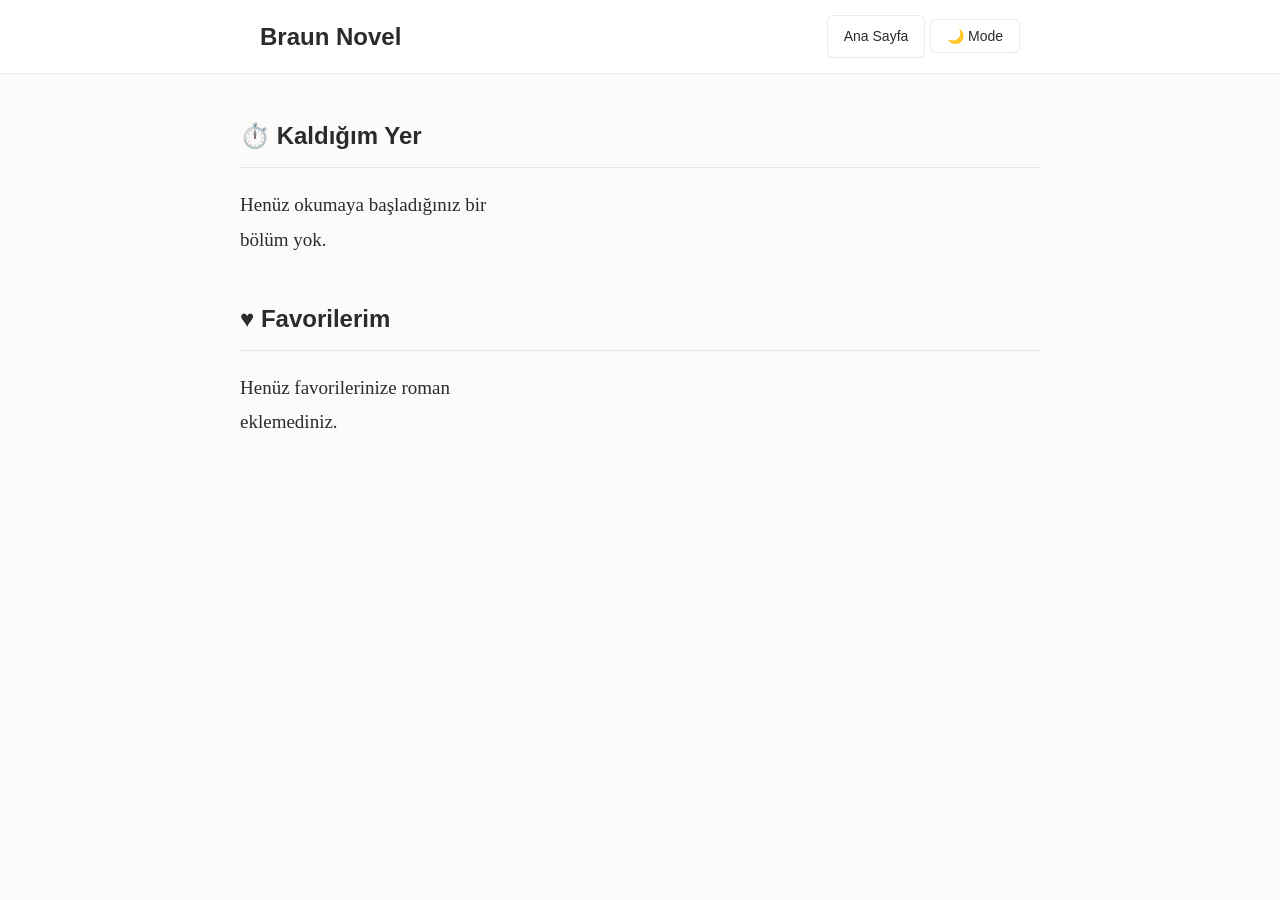
<file: library.html>
<!-- brauns-novel-cms/library.html -->
<!DOCTYPE html>
<html lang="tr">
<head>
  <meta charset="UTF-8">
  <meta name="viewport" content="width=device-width, initial-scale=1.0">
  <title>Kitaplığım | Braun Novel</title>
  <link rel="stylesheet" href="css/style.css">
  <style>
    .library-section { padding: 40px 0; }
    .section-title { margin-bottom: 20px; font-size: 1.5rem; border-bottom: 1px solid var(--border-color); padding-bottom: 10px; }
    
    .grid-list {
      display: grid;
      grid-template-columns: repeat(auto-fill, minmax(200px, 1fr));
      gap: 20px;
      margin-bottom: 40px;
    }

    .card {
      background: var(--card-bg);
      border: 1px solid var(--border-color);
      border-radius: 8px;
      padding: 15px;
      display: flex;
      flex-direction: column;
      justify-content: space-between;
    }

    .card h3 { font-size: 1.1rem; margin-bottom: 8px; }
    .card p { font-size: 0.85rem; opacity: 0.7; margin-bottom: 15px; }

    /* Toast Stili */
    .bn-toast {
      position: fixed;
      bottom: 20px;
      right: 20px;
      background: var(--accent-color);
      color: #fff;
      padding: 10px 20px;
      border-radius: 6px;
      opacity: 0;
      transition: opacity 0.3s ease;
      z-index: 2000;
    }
    .bn-toast.show { opacity: 1; }
  </style>
</head>
<body>

  <header>
    <div class="container header-content">
      <a href="index.html" class="logo">Braun Novel</a>
      <div>
        <a href="index.html" class="btn">Ana Sayfa</a>
        <button id="themeToggle" class="btn">🌙 Mode</button>
      </div>
    </div>
  </header>

  <main class="container library-section">
    <!-- Son Okunanlar / Kaldığım Yer -->
    <h2 class="section-title">⏱️ Kaldığım Yer</h2>
    <div id="progressList" class="grid-list">
      <!-- JavaScript Dinamik Dolduracak -->
    </div>

    <!-- Favorilerim -->
    <h2 class="section-title">♥ Favorilerim</h2>
    <div id="favoritesList" class="grid-list">
      <!-- JavaScript Dinamik Dolduracak -->
    </div>
  </main>

  <script src="js/reader.js"></script>
  <script src="js/library.js"></script>
  <script>
    document.addEventListener("DOMContentLoaded", () => {
      // 1. Okuma Geçmişini Yükle
      const progressList = document.getElementById("progressList");
      const progress = JSON.parse(localStorage.getItem("bn_progress")) || {};
      
      if (Object.keys(progress).length === 0) {
        progressList.innerHTML = "<p>Henüz okumaya başladığınız bir bölüm yok.</p>";
      } else {
        progressList.innerHTML = Object.keys(progress).map(id => {
          const item = progress[id];
          return `
            <div class="card">
              <div>
                <h3>${item.chapterTitle}</h3>
                <p>Son Okuma: ${item.lastReadAt}</p>
              </div>
              <a href="${item.chapterUrl}" class="btn btn-primary" style="text-align:center;">Okumaya Devam Et &raquo;</a>
            </div>
          `;
        }).join("");
      }

      // 2. Favorileri Yükle
      const favoritesList = document.getElementById("favoritesList");
      const favorites = JSON.parse(localStorage.getItem("bn_favorites")) || {};

      if (Object.keys(favorites).length === 0) {
        favoritesList.innerHTML = "<p>Henüz favorilerinize roman eklemediniz.</p>";
      } else {
        favoritesList.innerHTML = Object.keys(favorites).map(id => {
          const item = favorites[id];
          return `
            <div class="card">
              <div>
                <h3>${item.title}</h3>
                <p>Ekleme Tarihi: ${item.addedAt}</p>
              </div>
              <a href="index.html" class="btn">Seri Detayları</a>
            </div>
          `;
        }).join("");
      }
    });
  </script>
</body>
</html>
</file>
<file: css/style.css>
/* brauns-novel-cms/css/style.css */

/* --- Temel Değişkenler ve Temalar --- */
:root {
  /* Gündüz Teması (Soft Cream) */
  --bg-color: #fcfbf9;         /* Gözü yormayan kağıt tonu */
  --text-color: #2b2b2b;       /* Yumuşak siyah metin */
  --accent-color: #8c6d46;     /* Premium kahve/taba tonu */
  --card-bg: #ffffff;
  --border-color: rgba(0,0,0,0.08);
  
  /* Tipografi Ayarları */
  --font-main: 'Georgia', serif; /* Romanlar için klasik serif */
  --font-heading: 'Helvetica Neue', sans-serif;
  --font-size-base: 19px;
  --line-height-base: 1.8;
}

/* --- Karanlık Mod (Dark Mode - Obsidian) --- */
body.dark-mode {
  --bg-color: #121212;        /* Saf siyah değil, hafif gri */
  --text-color: #d1d1d1;      /* Yumuşak beyaz/gri metin */
  --accent-color: #d4af37;    /* Premium altın vurgu */
  --card-bg: #1e1e1e;
  --border-color: rgba(255,255,255,0.08);
}

/* --- Genel Stiller --- */
* {
  box-sizing: border-box;
  margin: 0;
  padding: 0;
}

body {
  background-color: var(--bg-color);
  color: var(--text-color);
  font-family: var(--font-main);
  font-size: var(--font-size-base);
  line-height: var(--line-height-base);
  transition: background-color 0.3s ease, color 0.3s ease;
  overflow-x: hidden;
}

h1, h2, h3 {
  font-family: var(--font-heading);
  font-weight: 700;
  color: var(--text-color);
  margin-bottom: 1rem;
}

a {
  text-decoration: none;
  color: var(--accent-color);
  transition: opacity 0.2s;
}

a:hover {
  opacity: 0.8;
}

/* --- Layout & Konteyner --- */
.container {
  max-width: 800px;
  margin: 0 auto;
  padding: 0 20px;
}

/* --- Header Stilleri --- */
header {
  background-color: var(--card-bg);
  border-bottom: 1px solid var(--border-color);
  padding: 15px 0;
  position: sticky;
  top: 0;
  z-index: 1000;
}

.header-content {
  display: flex;
  justify-content: space-between;
  align-items: center;
}

.logo {
  font-size: 1.5rem;
  font-weight: 700;
  font-family: var(--font-heading);
  color: var(--text-color);
}

/* --- Buton Stilleri --- */
.btn {
  background: var(--card-bg);
  border: 1px solid var(--border-color);
  color: var(--text-color);
  padding: 8px 16px;
  border-radius: 6px;
  cursor: pointer;
  font-family: var(--font-heading);
  font-size: 14px;
  display: inline-flex;
  align-items: center;
  gap: 8px;
}

.btn:hover {
  background-color: var(--bg-color);
  border-color: var(--accent-color);
}
</file>
